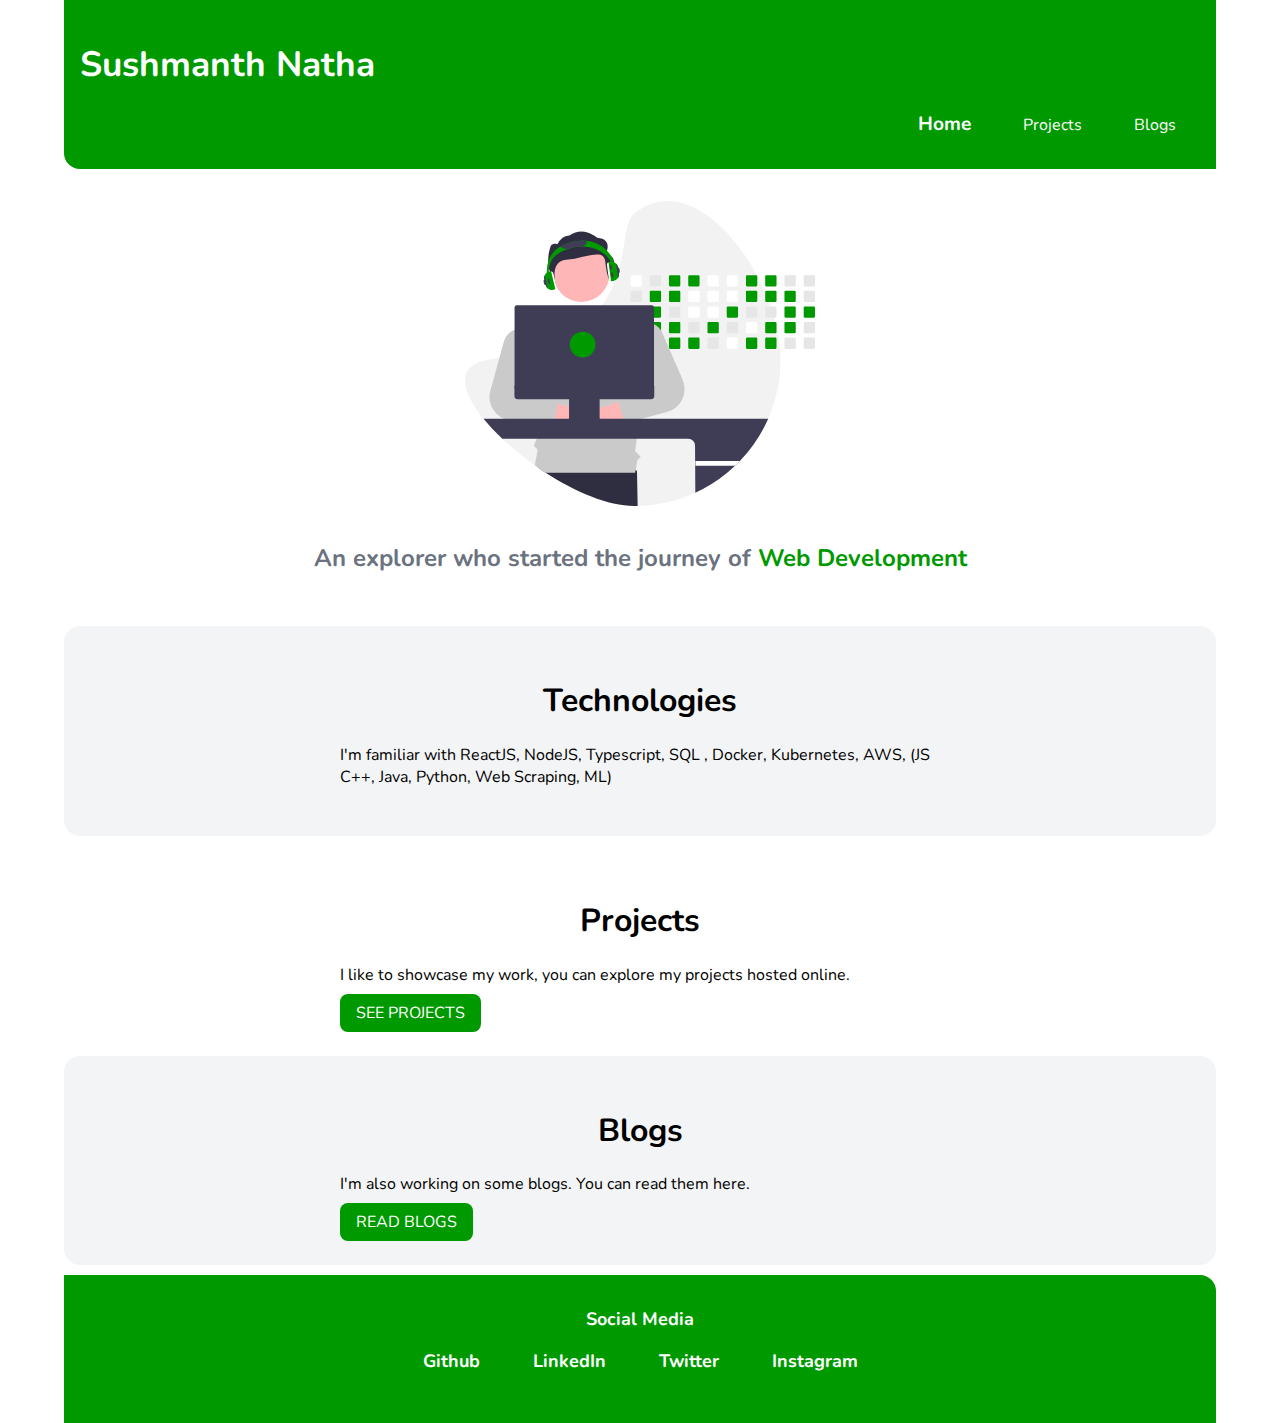
<file: index.html>
<!DOCTYPE html>
    <html lang="en">

        <head>
            <meta charset="UTF-8">
            <meta name="viewport" content="width=device-width, initial-scale=1.0">
            <link rel="icon" href="./images/icon_tab.ico" type="image/x-icon">
            <title>Home | Sushmanth Natha</title>
            <link href="./css/style.css" rel="stylesheet" />           
        </head>

        <body>
            <nav class="navigation container">
                <div class="nav-brand">
                    <h1>Sushmanth Natha</h1>
                </div>
                <ul class="list-non-bullet nav-pills">
                    <li class="list-item-inline">
                        <a class="link link-active" href="./index.html">Home</a>
                    </li>
                    <li class="list-item-inline">
                        <a class="link" href="./html/projects.html">Projects</a>
                    </li>
                    <li class="list-item-inline">
                        <a class="link" href="./html/blogs.html">Blogs</a>
                    </li>
                </ul>
            </nav>

            <header class="hero">
                <img class="hero-img" src="./images/hero.svg" />
                <h2 class="hero-heading">
                    An explorer who started the journey of <span class="heading-inverted">Web Development</span>
                </h2>
            </header>

            <section class="section ow">
                <div class="container container-center">
                    <h1>Technologies</h1>
                    <p>I'm familiar with ReactJS, NodeJS, Typescript, SQL , Docker, Kubernetes, AWS,  (JS C++, Java, Python, Web Scraping, ML)</p>
                </div>
            </section>

            <section class="section">
                <div class="container container-center">
                    <h1>Projects</h1>
                    <p>I like to showcase my work, you can explore my projects hosted online.</p>
                    <a class="link link-primary" href="./html/projects.html">SEE PROJECTS</a>
                </div>
            </section>

            <section class="section ow">
                <div class="container container-center">
                    <h1>Blogs</h1>
                    <p>I'm also working on some blogs. You can read them here.</p>
                    <a class="link link-primary" href="./html/blogs.html">READ BLOGS</a>

                </div>
            </section>

            <footer class="footer">
                <div class="footer-header">Social Media
                    <ul class="social-links list-non-bullet ">
                        <li class="list-item-inline"><a target=”_blank” class="link" href="https://github.com/sushmanthnatha">Github</a> </li>
                        <li class="list-item-inline"><a target=”_blank” class="link" href="https://www.linkedin.com/in/sushmanthnatha/">LinkedIn</a> </li>
                        <li class="list-item-inline"><a target=”_blank” class="link" href="https://twitter.com/sushmanth6">Twitter</a> </li>
                        <li class="list-item-inline"><a target=”_blank” class="link" href="https://www.instagram.com/sushmanth_natha/">Instagram</a> </li>
                    </ul>
                </div>
            </footer>

        </body>

</html>
</file>
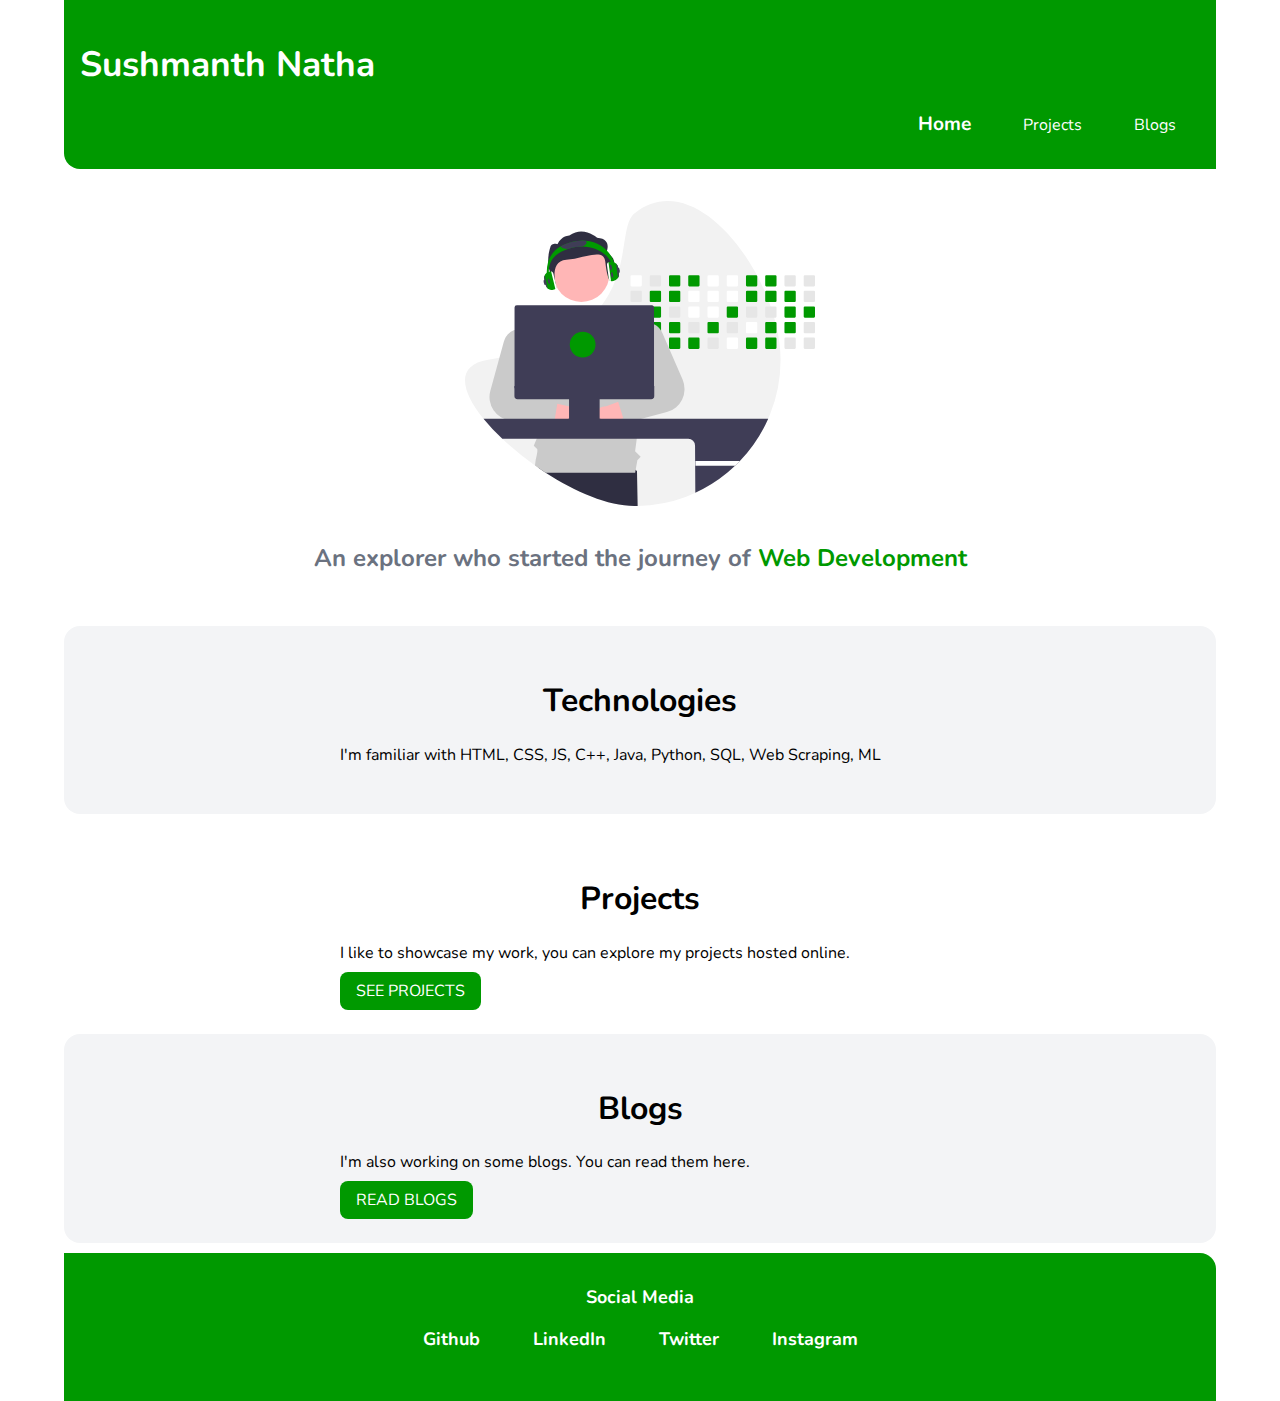
<file: html/index.html>
<!DOCTYPE html>
    <html lang="en">

        <head>
            <meta charset="UTF-8">
            <meta name="viewport" content="width=device-width, initial-scale=1.0">
            <link rel="icon" href="../images/icon_tab.ico" type="image/x-icon">
            <title>Home | Sushmanth Natha</title>
            <link href="../css/style.css" rel="stylesheet" />           
        </head>

        <body>
            <nav class="navigation container">
                <div class="nav-brand">
                    <h1>Sushmanth Natha</h1>
                </div>
                <ul class="list-non-bullet nav-pills">
                    <li class="list-item-inline">
                        <a class="link link-active" href="./index.html">Home</a>
                    </li>
                    <li class="list-item-inline">
                        <a class="link" href="./projects.html">Projects</a>
                    </li>
                    <li class="list-item-inline">
                        <a class="link" href="./blogs.html">Blogs</a>
                    </li>
                </ul>
            </nav>

            <header class="hero">
                <img class="hero-img" src="../images/hero.svg" />
                <h2 class="hero-heading">
                    An explorer who started the journey of <span class="heading-inverted">Web Development</span>
                </h2>
            </header>

            <section class="section ow">
                <div class="container container-center">
                    <h1>Technologies</h1>
                    <p>I'm familiar with HTML, CSS, JS, C++, Java, Python, SQL, Web Scraping, ML</p>
                </div>
            </section>

            <section class="section">
                <div class="container container-center">
                    <h1>Projects</h1>
                    <p>I like to showcase my work, you can explore my projects hosted online.</p>
                    <a class="link link-primary" href="./projects.html">SEE PROJECTS</a>
                </div>
            </section>

            <section class="section ow">
                <div class="container container-center">
                    <h1>Blogs</h1>
                    <p>I'm also working on some blogs. You can read them here.</p>
                    <a class="link link-primary" href="blogs.html">READ BLOGS</a>

                </div>
            </section>

            <footer class="footer">
                <div class="footer-header">Social Media
                    <ul class="social-links list-non-bullet ">
                        <li class="list-item-inline"><a target=”_blank” class="link" href="https://github.com/sushmanthnatha">Github</a> </li>
                        <li class="list-item-inline"><a target=”_blank” class="link" href="https://www.linkedin.com/in/sushmanthnatha/">LinkedIn</a> </li>
                        <li class="list-item-inline"><a target=”_blank” class="link" href="https://twitter.com/sushmanth6">Twitter</a> </li>
                        <li class="list-item-inline"><a target=”_blank” class="link" href="https://www.instagram.com/sushmanth_natha/">Instagram</a> </li>
                    </ul>
                </div>
            </footer>

        </body>

</html>
</file>
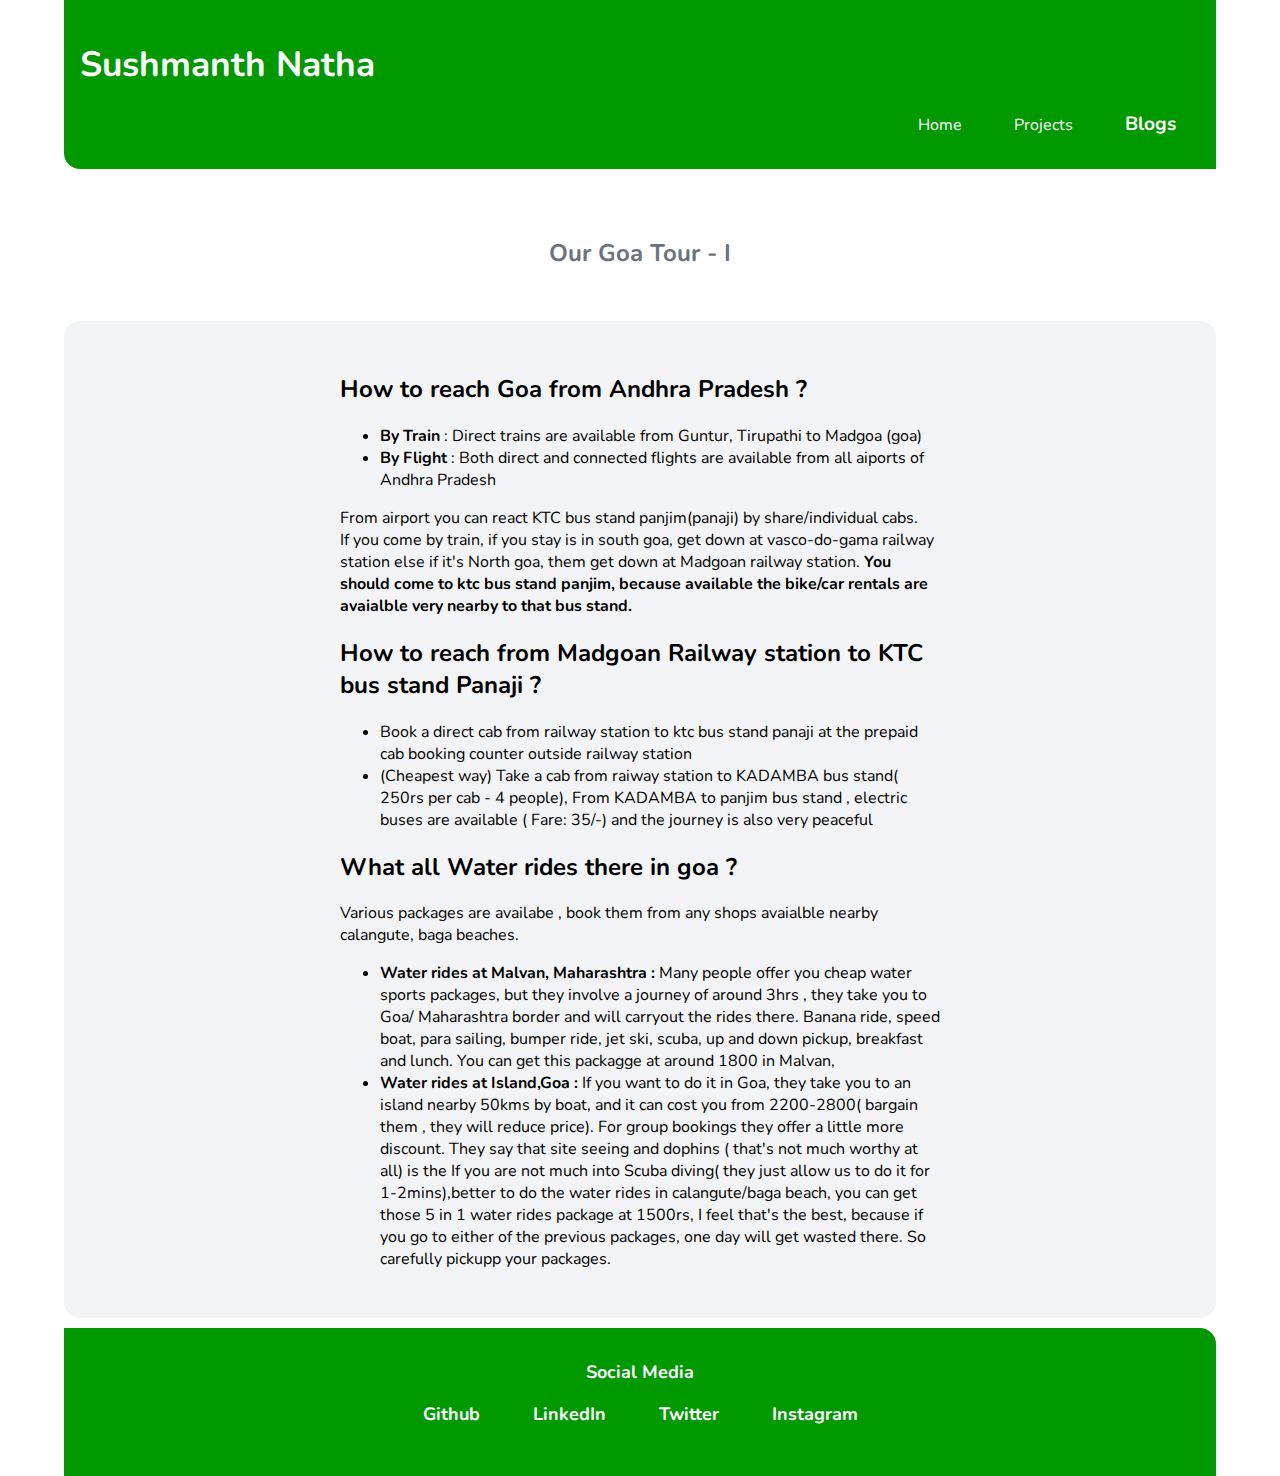
<file: html/blog_goa.html>
<!DOCTYPE html>
    <html lang="en">

        <head>
            <meta charset="UTF-8">
            <meta name="viewport" content="width=device-width, initial-scale=1.0">
            <link rel="icon" href="../images/icon_tab.ico" type="image/x-icon">
            <title>Blogs | Sushmanth Natha</title>
            <link href="../css/style.css" rel="stylesheet" />           
        </head>

        <body>
            <nav class="navigation container">
                <div class="nav-brand">
                    <h1>Sushmanth Natha</h1>
                </div>
                <ul class="list-non-bullet nav-pills">
                    <li class="list-item-inline">
                        <a class="link" href="../index.html">Home</a>
                    </li>
                    <li class="list-item-inline">
                        <a class="link" href="./projects.html">Projects</a>
                    </li>
                    <li class="list-item-inline">
                        <a class="link  link-active" href="./blogs.html">Blogs</a>
                    </li>
                </ul>
            </nav>

            <header class="hero">
                <h2 class="hero-heading">
                    Our Goa Tour - I
                </h2>
            </header>

            <section class="section ow">
                <div class="container container-center">
                  
                    <h2> How to reach Goa from Andhra Pradesh ?</h2>
                    <ul>
                        <li>
                            <b>By Train</b> : Direct trains are available from Guntur, Tirupathi to Madgoa (goa)                            
                        </li>
                        <li>
                            <b>By Flight</b> : Both direct and connected flights are available from all aiports of Andhra Pradesh
                        </li>
                    </ul>
                    <p> 
                        From airport you can react KTC bus stand panjim(panaji) by share/individual cabs.<br/>
                        If you come by train, if you stay is in south goa, get down at vasco-do-gama railway station else
                        if it's North goa, them get down at Madgoan railway station. <b>You should come to ktc bus stand panjim, because available
                        the bike/car rentals are avaialble very nearby to that bus stand.                            
                        </b>
                    </p>

                    <h2> How to reach from Madgoan Railway station to KTC bus stand Panaji ?</h2>
                    <ul>
                        <li>
                           Book a direct cab from railway station to ktc bus stand panaji at the prepaid cab booking counter outside railway station          
                        </li>
                        <li>
                           (Cheapest way) Take a cab from raiway station to KADAMBA bus stand( 250rs per cab - 4 people), From KADAMBA to panjim bus stand ,
                           electric buses are available ( Fare: 35/-) and the journey is also very peaceful
                        </li>
                    </ul>
               
                    <h2> What all  Water rides there in goa ?</h2>
                    <p> Various packages are availabe , book them from any shops avaialble nearby calangute, baga beaches.</p>
                    <ul>
                        <li> <b>Water rides at Malvan, Maharashtra :</b> Many people offer you cheap water sports packages, but they involve a journey of around 3hrs
                            , they take you to Goa/ Maharashtra border and will carryout the rides there.
                            Banana ride, speed boat, para sailing, bumper ride, jet ski, scuba, up and down pickup, breakfast and lunch. You can get this packagge at around 1800 in Malvan,
                            
                        </li>
                        <li>
                            <b>Water rides at Island,Goa :</b> If you want to do it in Goa, they take you to an island nearby 50kms by boat, and it can cost you from 2200-2800( bargain them , they will reduce price).
                            For group bookings they offer a little more discount. They say that site seeing and dophins ( that's not much worthy at all) is the If you are not much into Scuba diving( they just allow us to do it for 1-2mins),better to do the 
                            water rides in calangute/baga beach, you can get those 5 in 1 water rides package at 1500rs, I feel that's the best, because if you go to either of the previous packages,
                            one day will get wasted there. So carefully pickupp your packages.
                        </li>
                    </ul>
                </div>
              </section>



            <footer class="footer">
                <div class="footer-header">Social Media
                    <ul class="social-links list-non-bullet ">
                        <li class="list-item-inline"><a target=”_blank” class="link" href="https://github.com/sushmanthnatha">Github</a> </li>
                        <li class="list-item-inline"><a target=”_blank” class="link" href="https://www.linkedin.com/in/sushmanthnatha/">LinkedIn</a> </li>
                        <li class="list-item-inline"><a target=”_blank” class="link" href="https://twitter.com/sushmanth6">Twitter</a> </li>
                        <li class="list-item-inline"><a target=”_blank” class="link" href="https://www.instagram.com/sushmanth_natha/">Instagram</a> </li>
                    </ul>
                </div>
            </footer>

        </body>

</html>
</file>
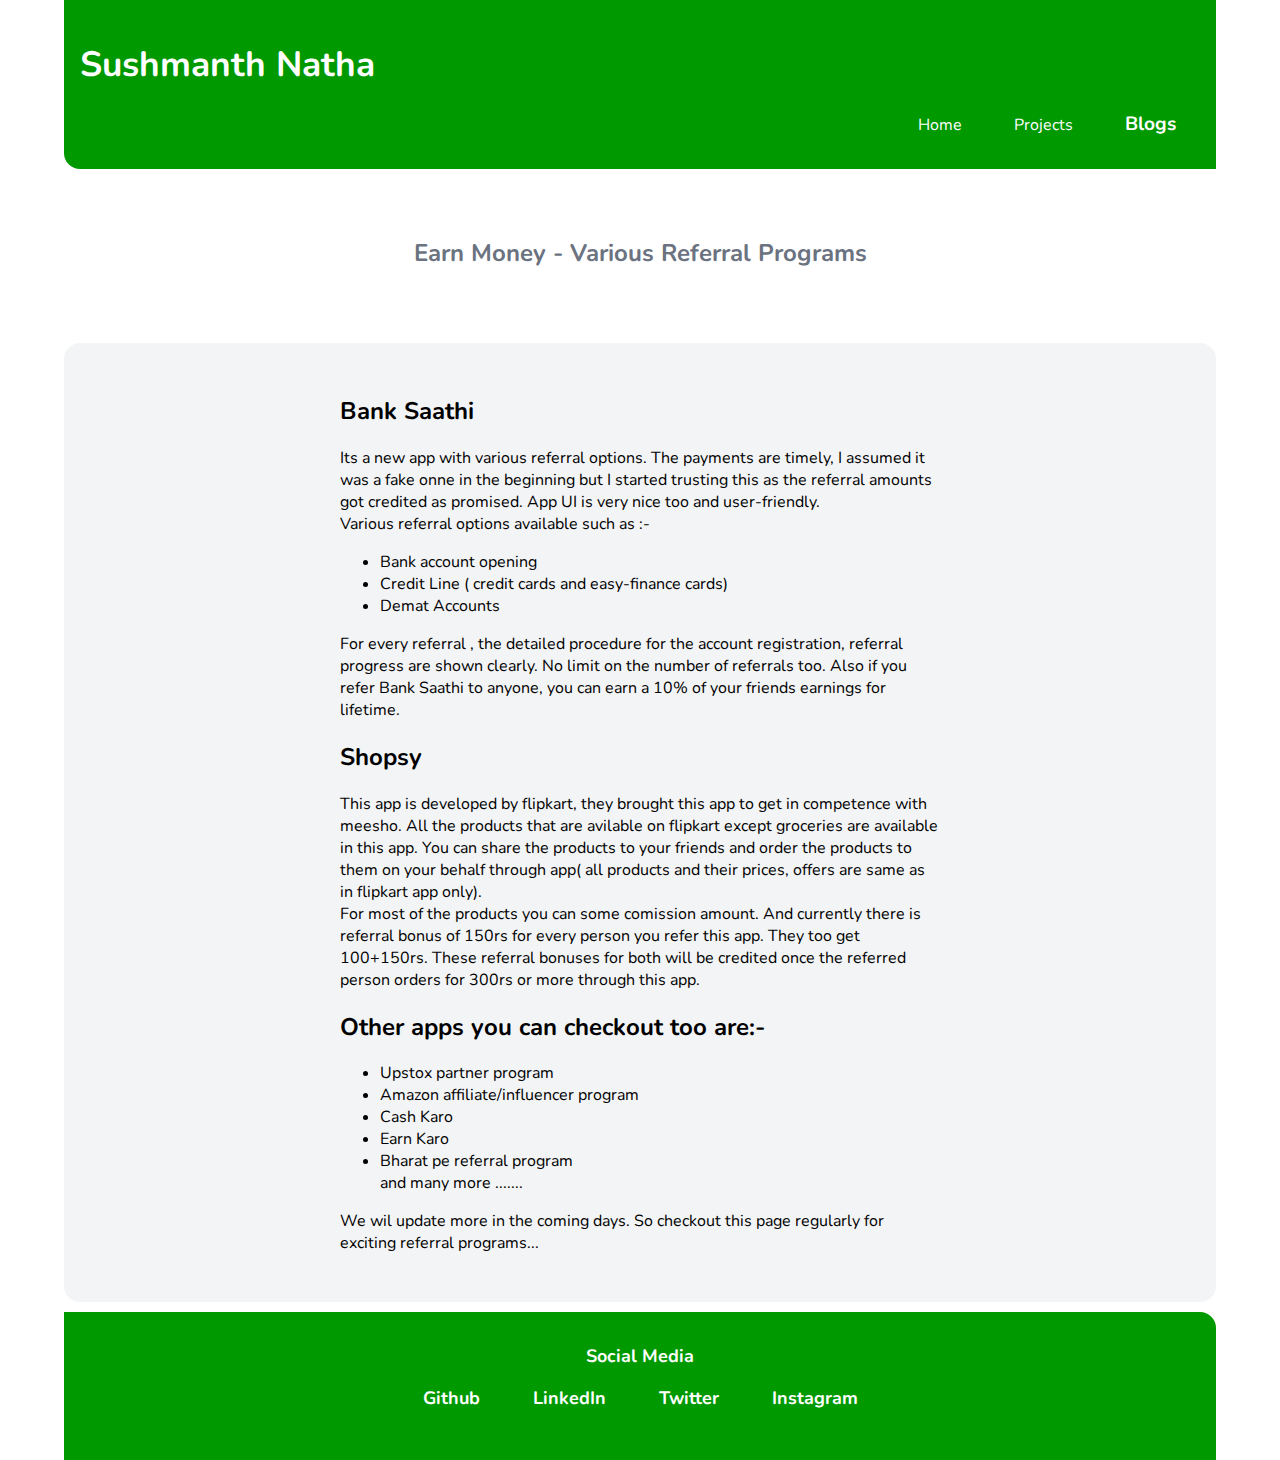
<file: html/blog_ref_programs.html>
<!DOCTYPE html>
    <html lang="en">

        <head>
            <meta charset="UTF-8">
            <meta name="viewport" content="width=device-width, initial-scale=1.0">
            <link rel="icon" href="../images/icon_tab.ico" type="image/x-icon">
            <title>Blogs | Sushmanth Natha</title>
            <link href="../css/style.css" rel="stylesheet" />           
        </head>

        <body>
            <nav class="navigation container">
                <div class="nav-brand">
                    <h1>Sushmanth Natha</h1>
                </div>
                <ul class="list-non-bullet nav-pills">
                    <li class="list-item-inline">
                        <a class="link" href="../index.html">Home</a>
                    </li>
                    <li class="list-item-inline">
                        <a class="link" href="./projects.html">Projects</a>
                    </li>
                    <li class="list-item-inline">
                        <a class="link  link-active" href="./blogs.html">Blogs</a>
                    </li>
                </ul>
            </nav>

            <header class="hero">
                <h2 class="hero-heading">
                    Earn Money - Various Referral Programs
                </h2>
            </header>

            <br/>
            
            <section class="section ow">
                <div class="container container-center">
                  
                    <h2> Bank Saathi</h2>
                    <p> 
                       Its a new app with various referral options. The payments are timely, I assumed it was a fake onne in the beginning
                       but I started trusting this as the referral amounts got credited as promised. App UI is very nice too and user-friendly.<br/>
                       Various referral options available such as :-
                       <ul>
                           <li>Bank account opening</li>
                           <li>Credit Line ( credit cards and easy-finance cards)</li>
                           <li>Demat Accounts</li>
                       </ul>

                       For every referral , the detailed procedure for the account registration, referral progress are shown clearly.
                       No limit on the number of referrals too. Also if you refer Bank Saathi to anyone, you can earn a 10% of your friends earnings for lifetime.                    
                    </p>

                    <h2> Shopsy </h2>
                    <p> 
                      This app is developed by flipkart, they brought this app to get in competence with meesho.
                     All the products that are avilable on flipkart except groceries are available in this app. You can share the products to your friends
                     and order the products to them on your behalf through app( all products and their prices, offers are same as in flipkart app only). <br/>
                     For most of the products you can some comission amount. And currently there is referral bonus of 150rs for every person you refer this app. They too get 100+150rs.
                     These referral bonuses for both will be credited once the referred person orders for 300rs or more through this app.
                     </p>
                
                     <h2>Other apps you can checkout too are:-</h2>
                     <ul>
                         <li>Upstox partner program</li>
                         <li>Amazon affiliate/influencer program</li>
                         <li>Cash Karo</li>
                         <li>Earn Karo</li>
                         <li>Bharat pe referral program</li> and many more .......
                     </ul>

                     <p> We wil update more in the coming days. So checkout this page regularly for exciting referral programs...</p>
       
                </div>
              </section>



            <footer class="footer">
                <div class="footer-header">Social Media
                    <ul class="social-links list-non-bullet ">
                        <li class="list-item-inline"><a target=”_blank” class="link" href="https://github.com/sushmanthnatha">Github</a> </li>
                        <li class="list-item-inline"><a target=”_blank” class="link" href="https://www.linkedin.com/in/sushmanthnatha/">LinkedIn</a> </li>
                        <li class="list-item-inline"><a target=”_blank” class="link" href="https://twitter.com/sushmanth6">Twitter</a> </li>
                        <li class="list-item-inline"><a target=”_blank” class="link" href="https://www.instagram.com/sushmanth_natha/">Instagram</a> </li>
                    </ul>
                </div>
            </footer>

        </body>

</html>
</file>
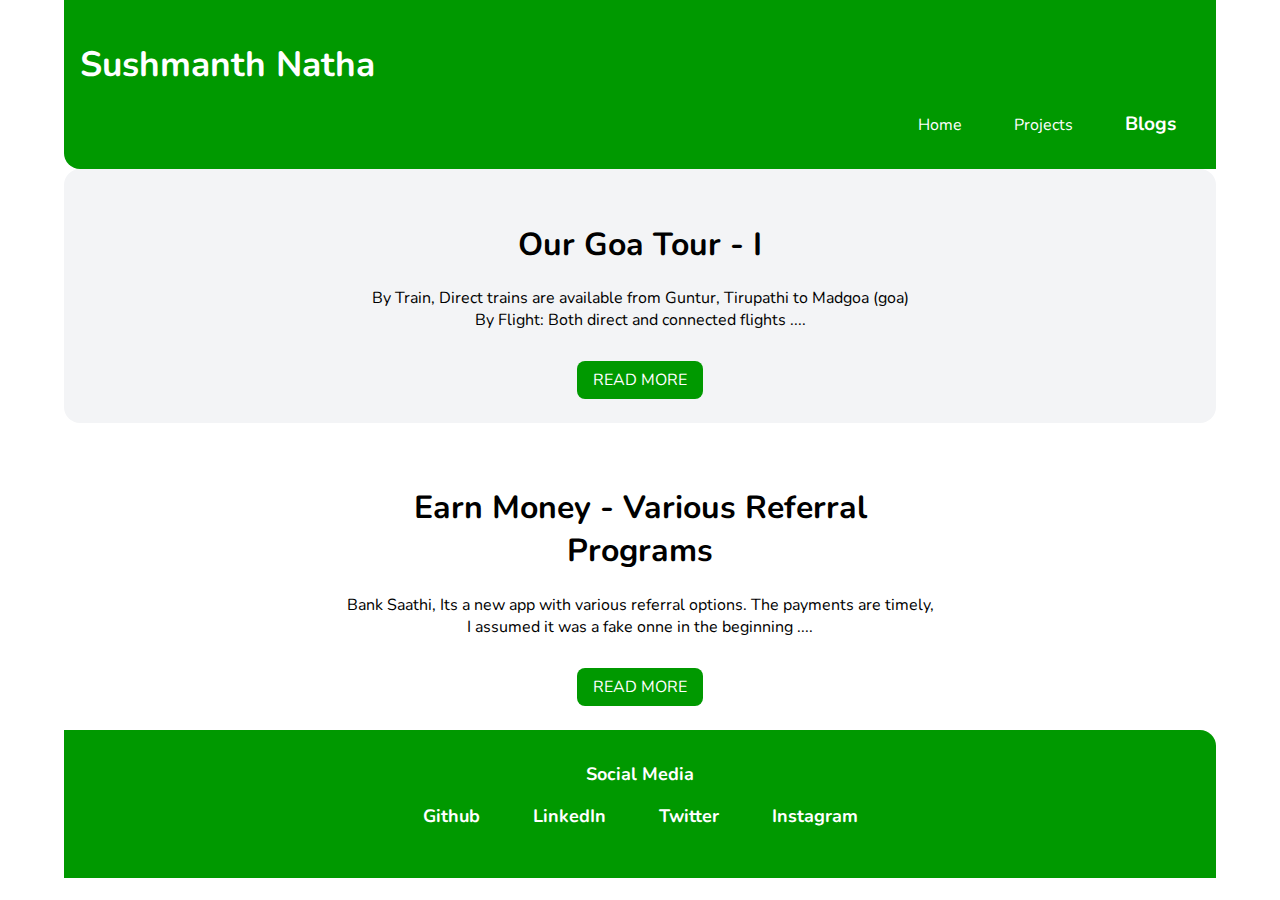
<file: html/blogs.html>
<!DOCTYPE html>
    <html lang="en">

        <head>
            <meta charset="UTF-8">
            <meta name="viewport" content="width=device-width, initial-scale=1.0">
            <link rel="icon" href="../images/icon_tab.ico" type="image/x-icon">
            <title>Blogs | Sushmanth Natha</title>
            <link href="../css/style.css" rel="stylesheet" />           
        </head>

        <body>
            <nav class="navigation container">
                <div class="nav-brand">
                    <h1>Sushmanth Natha</h1>
                </div>
                <ul class="list-non-bullet nav-pills">
                    <li class="list-item-inline">
                        <a class="link" href="../index.html">Home</a>
                    </li>
                    <li class="list-item-inline">
                        <a class="link" href="./projects.html">Projects</a>
                    </li>
                    <li class="list-item-inline">
                        <a class="link  link-active" href="./blogs.html">Blogs</a>
                    </li>
                </ul>
            </nav>

 

            <section class="section ow">
                <div class="container container-center">
                  <div class="div-center">
                    <h1> Our Goa Tour - I</h1>
                    <p> 
                        By Train, Direct trains are available from Guntur, Tirupathi to Madgoa (goa) <br/>                      
                        By Flight: Both direct and connected flights ....
                    </p><br/>
                    <a class="link link-primary" href="./blog_goa.html">READ MORE</a>
                  </div>
                </div>
            </section>

            <section class="section">
                <div class="container container-center">
                  <div class="div-center">
                    <h1> Earn Money - Various Referral Programs</h1>
                    <p> 
                        Bank Saathi, Its a new app with various referral options. The payments are timely,<br/>
                        I assumed it was a fake onne in the beginning ....
                    </p><br/>
                    <a class="link link-primary" href="./blog_ref_programs.html">READ MORE</a>
                  </div>
                </div>
            </section>



            <footer class="footer">
                <div class="footer-header">Social Media
                    <ul class="social-links list-non-bullet ">
                        <li class="list-item-inline"><a target=”_blank” class="link" href="https://github.com/sushmanthnatha">Github</a> </li>
                        <li class="list-item-inline"><a target=”_blank” class="link" href="https://www.linkedin.com/in/sushmanthnatha/">LinkedIn</a> </li>
                        <li class="list-item-inline"><a target=”_blank” class="link" href="https://twitter.com/sushmanth6">Twitter</a> </li>
                        <li class="list-item-inline"><a target=”_blank” class="link" href="https://www.instagram.com/sushmanth_natha/">Instagram</a> </li>
                    </ul>
                </div>
            </footer>

        </body>

</html>
</file>
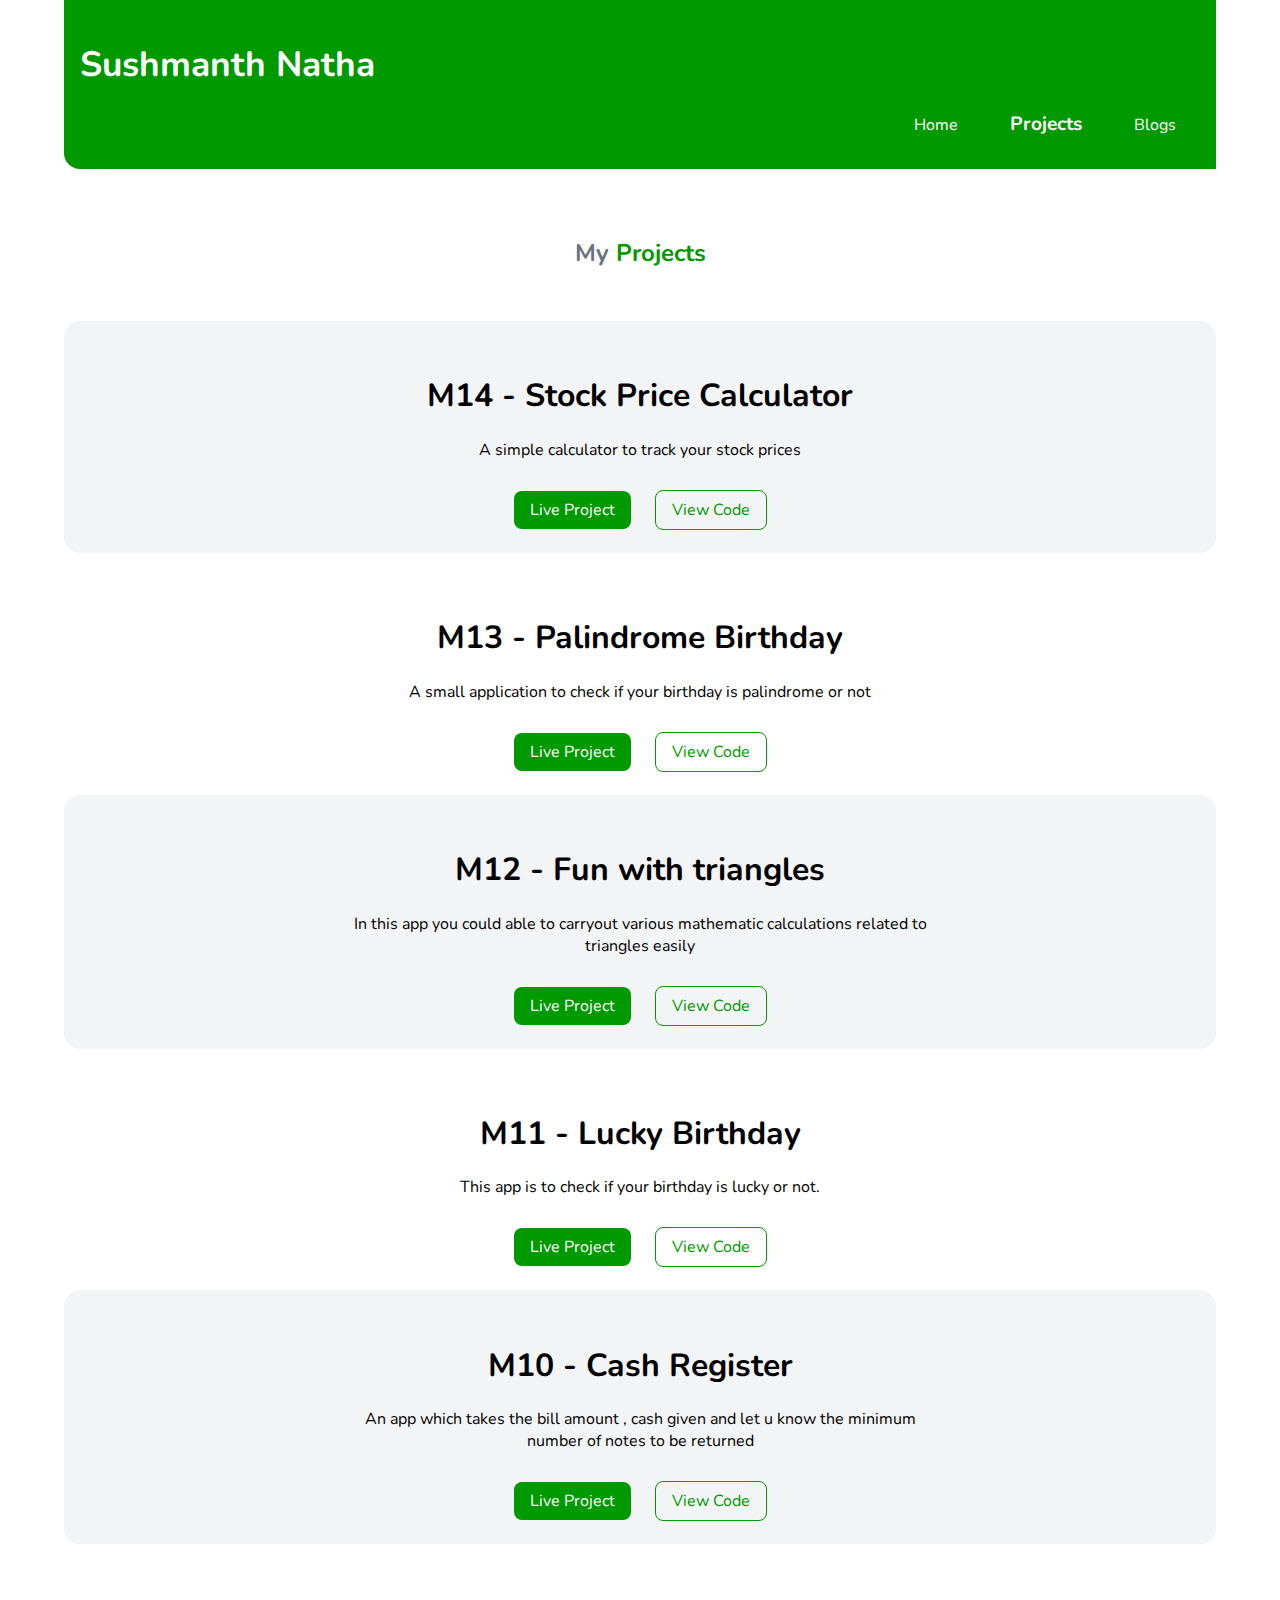
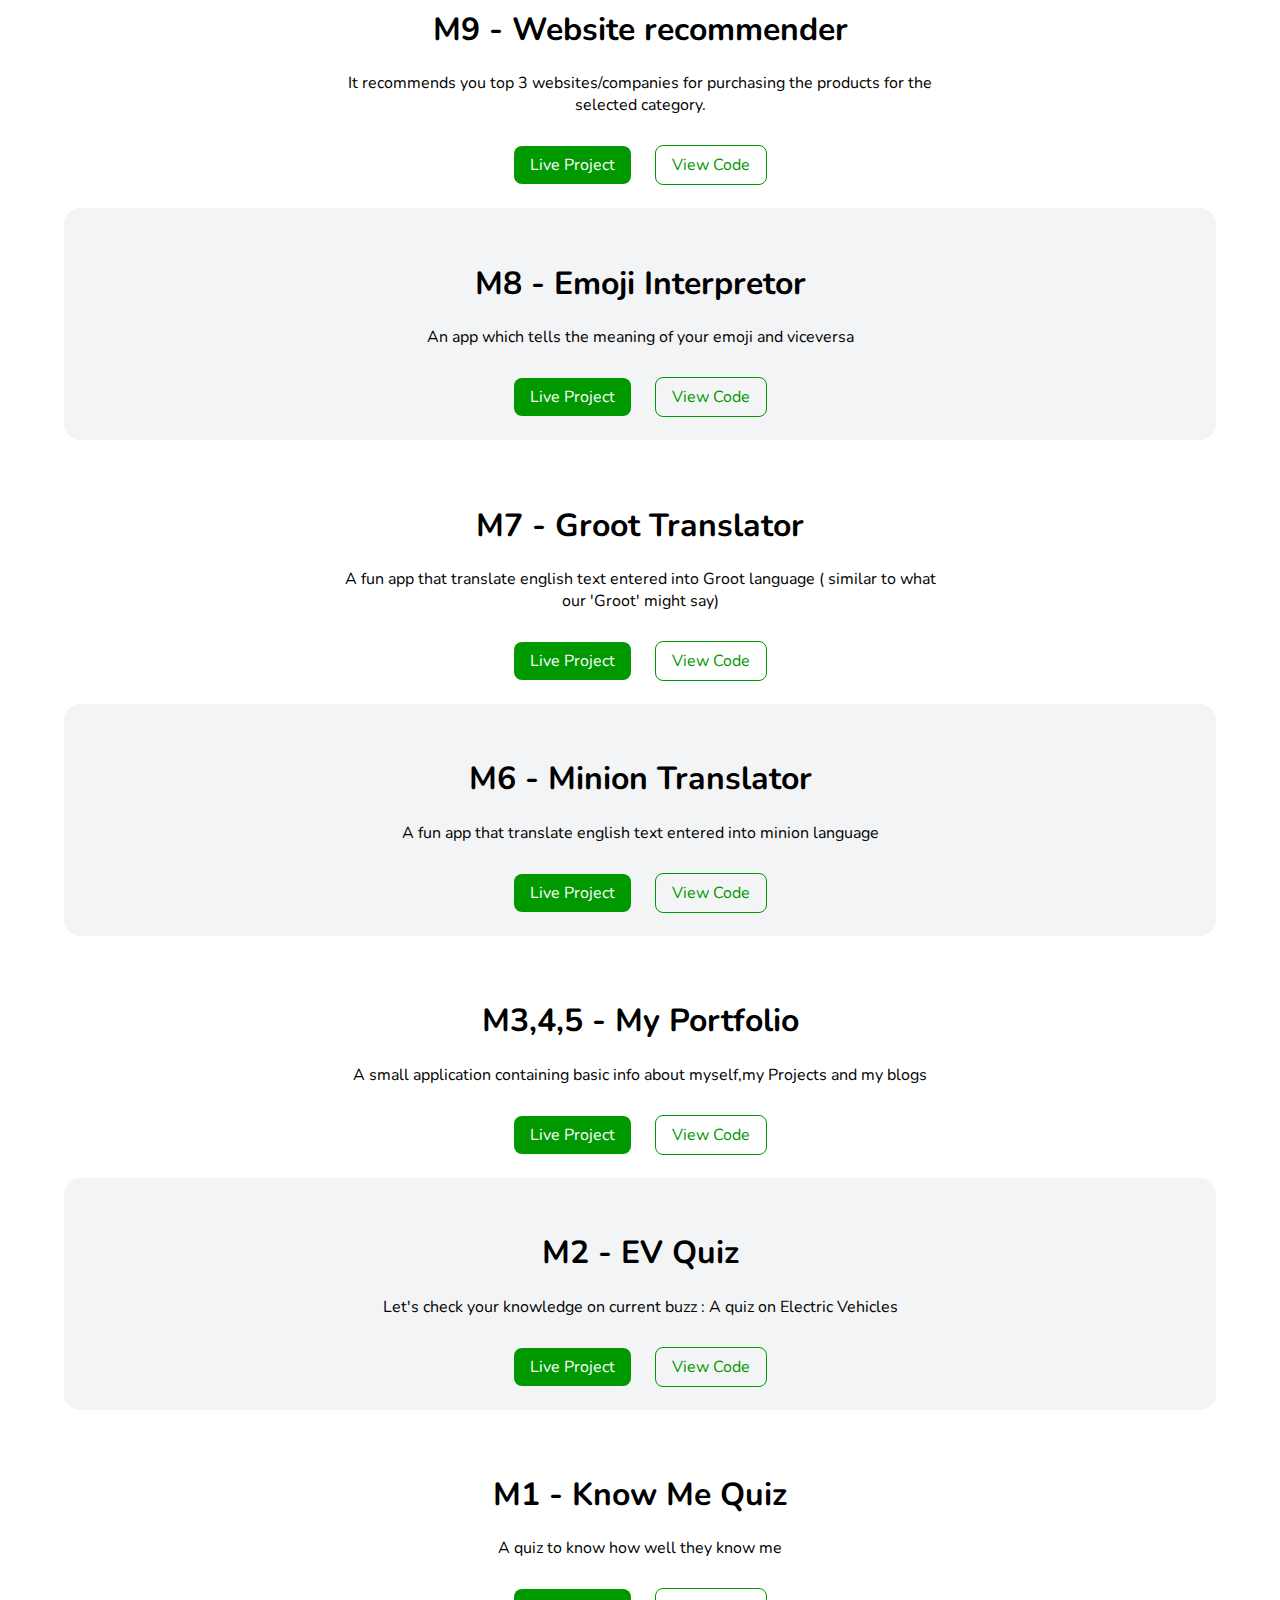
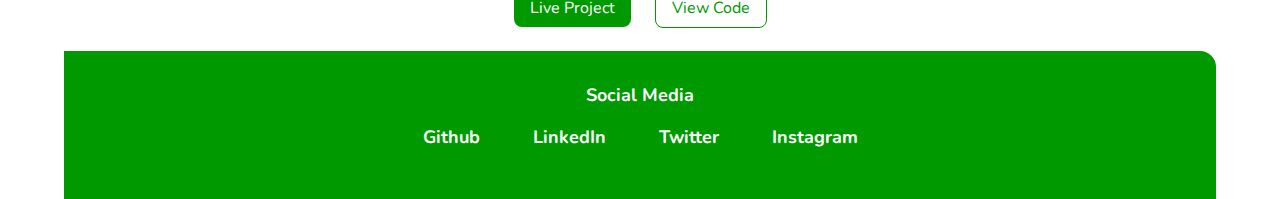
<file: html/projects.html>
<!DOCTYPE html>
<html lang="en">
  <head>
    <meta charset="UTF-8" />
    <meta name="viewport" content="width=device-width, initial-scale=1.0" />
    <link rel="icon" href="../images/icon_tab.ico" type="image/x-icon" />
    <title>Projects | Sushmanth Natha</title>
    <link href="../css/style.css" rel="stylesheet" />
  </head>

  <body>
    <nav class="navigation container">
        <div class="nav-brand">
            <h1>Sushmanth Natha</h1>
        </div>
        <ul class="list-non-bullet nav-pills">
           
            <li class="list-item-inline">
                <a class="link" href="../index.html">Home</a>
            </li>
            <li class="list-item-inline">
                <a class="link  link-active" href="./projects.html">Projects</a>
            </li>
            <li class="list-item-inline">
                <a class="link" href="./blogs.html">Blogs</a>
            </li>
          
        </ul>
    </nav>

    <header class="hero">
      <h2 class="hero-heading">
        My <span class="heading-inverted">Projects</span>
      </h2>
    </header>

    <!-- --------------------------------- -->

    <section class="section ow">
      <div class="container container-center">
        <div class="div-center">
          <h1>M14 - Stock Price Calculator </h1>
          <p> A simple calculator to track your stock prices </p><br />
          <a class="link link-primary" href="https://sushmanth-stock-price-tracker.netlify.app/">Live Project</a> &emsp;
          <a class="link link-secondary" href="https://github.com/sushmanthnatha/mark_fourteen_stock_price_calculator">View Code</a>
        </div>
      </div>
    </section>

    <section class="section">
      <div class="container container-center">
        <div class="div-center">
          <h1>M13 - Palindrome Birthday</h1>
          <p> A small application to check if your birthday is palindrome or not </p><br />
          <a class="link link-primary" href="https://sushmanth-birthday-palindrome.netlify.app/">Live Project</a> &emsp;
          <a class="link link-secondary" href="https://github.com/sushmanthnatha/mark_thirteen_palindrome_birthday">View Code</a>
        </div>
      </div>
    </section>

    <section class="section ow">
      <div class="container container-center">
        <div class="div-center">
          <h1>M12 - Fun with triangles </h1>
          <p> In this app you could able to carryout various mathematic calculations related to triangles easily </p><br />
          <a class="link link-primary" href="https://sushmanth-fun-with-triangles.netlify.app/">Live Project</a> &emsp;
          <a class="link link-secondary" href="https://github.com/sushmanthnatha/mark_twelve_fun_with_triangles">View Code</a>
        </div>
      </div>
    </section>


    <section class="section">
      <div class="container container-center">
        <div class="div-center">
          <h1>M11 - Lucky Birthday </h1>
          <p> This app is to check if your birthday is lucky or not. </p><br />
          <a class="link link-primary" href="https://sushmanth-lucky-birthday.netlify.app/">Live Project</a> &emsp;
          <a class="link link-secondary" href="https://github.com/sushmanthnatha/mark_eleven_lucky_birthday">View Code</a>
        </div>
      </div>
    </section>

    <section class="section ow">
      <div class="container container-center">
        <div class="div-center">
          <h1>M10 - Cash Register </h1>
          <p> An app which takes the bill amount , cash given and let u know the minimum number of notes to be returned</p><br />
          <a class="link link-primary" href="https://sushmanth-cash-register.netlify.app/">Live Project</a> &emsp;
          <a class="link link-secondary" href="https://github.com/sushmanthnatha/mark-ten-cash-register">View Code</a>
        </div>
      </div>
    </section>

    <section class="section">
      <div class="container container-center">
        <div class="div-center">
          <h1>M9 - Website recommender </h1>
          <p>It recommends you top 3 websites/companies for purchasing the products for the selected category. </p><br />
          <a class="link link-primary" href="https://zk4tv.csb.app/">Live Project</a> &emsp;
          <a class="link link-secondary" href="https://github.com/sushmanthnatha/mark_nine_recommender">View Code</a>
        </div>
      </div>
    </section>


    <section class="section ow">
      <div class="container container-center">
        <div class="div-center">
          <h1>M8 - Emoji Interpretor</h1>
          <p> An app which tells the meaning of your emoji and viceversa </p><br />
          <a class="link link-primary" href="https://vl9b7.csb.app/">Live Project</a> &emsp;
          <a class="link link-secondary" href="https://github.com/sushmanthnatha/mark_eight_emoji_Interpretor">View Code</a>
        </div>
      </div>
    </section>

    <section class="section">
      <div class="container container-center">
        <div class="div-center">
          <h1>M7 - Groot Translator</h1>
          <p> A fun app that translate english text entered into Groot language ( similar to what our 'Groot' might say)</p><br />
          <a class="link link-primary" href="https://sushmanth-groot-translator.netlify.app/">Live Project</a> &emsp;
          <a class="link link-secondary" href="https://github.com/sushmanthnatha/mark_seven_groot_translator">View Code</a>
        </div>
      </div>
    </section>

    <section class="section ow">
      <div class="container container-center">
        <div class="div-center">
          <h1>M6 - Minion Translator</h1>
          <p> A fun app that translate english text entered into minion language </p><br />
          <a class="link link-primary" href="https://sushmanth-minion-translator.netlify.app/">Live Project</a> &emsp;
          <a class="link link-secondary" href="https://github.com/sushmanthnatha/mark_six_minionTranslator">View Code</a>
        </div>
      </div>
    </section>

    <section class="section">
      <div class="container container-center">
        <div class="div-center">
          <h1>M3,4,5 - My Portfolio</h1>
          <p>A small application containing basic info about myself,my Projects and my blogs </p><br/>
          <a class="link link-primary" href="https://sushmanthnatha.netlify.app/">Live Project</a> &emsp;
          <a class="link link-secondary" href="https://github.com/sushmanthnatha/My_Portfolio">View Code</a>
        </div>
      </div>
    </section>

    <section class="section ow">
      <div class="container container-center">
        <div class="div-center">
          <h1>M2 - EV Quiz</h1>
          <p> Let's check your knowledge on current buzz : A quiz on Electric Vehicles</p><br />
          <a class="link link-primary" href="https://replit.com/@sushmanthnatha/EVquiz?embed=1&output=1">Live Project</a> &emsp;
          <a class="link link-secondary" href="https://github.com/sushmanthnatha/mark_two_EVquiz">View Code</a>
        </div>
      </div>
    </section>

    <section class="section">
      <div class="container container-center">
        <div class="div-center">
          <h1>M1 - Know Me Quiz</h1>
          <p>A quiz to know how well they know me</p><br/>
          <a class="link link-primary" href="https://replit.com/@sushmanthnatha/markonehowWellDoYouKnowMe?embed=1&output=1">Live Project</a> &emsp;
          <a class="link link-secondary" href="https://github.com/sushmanthnatha/mark_one_howWellDoYouKnowMe">View Code</a>
        </div>
      </div>
    </section>

    <footer class="footer">
        <div class="footer-header">Social Media
            <ul class="social-links list-non-bullet ">
                <li class="list-item-inline"><a target=”_blank” class="link" href="https://github.com/sushmanthnatha">Github</a> </li>
                <li class="list-item-inline"><a target=”_blank” class="link" href="https://www.linkedin.com/in/sushmanthnatha/">LinkedIn</a> </li>
                <li class="list-item-inline"><a target=”_blank” class="link" href="https://twitter.com/sushmanth6">Twitter</a> </li>
                <li class="list-item-inline"><a target=”_blank” class="link" href="https://www.instagram.com/sushmanth_natha/">Instagram</a> </li>
            </ul>
        </div>
    </footer>
  </body>
</html>
</file>
<file: css/style.css>
@import url('https://fonts.googleapis.com/css2?family=Nunito:wght@300&display=swap');

:root {
    --primary-color: #009900;
    --off-white: #F3F4F6;
    --dark-grey: #6B7280;
}

body {
    font-family: 'Nunito', sans-serif;
    margin: 0px auto;
    max-width: 90%;
    width: 100%;
}

.container {
    padding-left: 1rem;
    padding-right: 1rem;
}

.container-center {
    max-width: 600px;
    width: 100%;;
    margin: auto;
}


.link {
    text-decoration: none;
    padding: 0.5rem 1rem;
}

.link-primary {
    background-color: var(--primary-color);
    border-radius: 0.5rem;
    color: white;
}

.link-secondary {
    color: var(--primary-color);
    border-radius: 0.5rem;
    border: 1px solid var(--primary-color);
}

.list-non-bullet {
    list-style: none;
}

.list-item-inline {
    display: inline;
    padding: 0rem 0.5rem;
}

.navigation {
    background-color: var(--primary-color);
    color: white;
    padding: 1rem;
    border-bottom-left-radius: 1rem;
}

.navigation .nav-brand {
    font-weight: bold;
    font-size: 1.1rem;
}

.navigation .nav-pills {
    text-align: right;
}

.navigation .link {
    color: white;
}


.navigation .link-active {
    font-weight: bolder;
    font-size: larger;
}

.hero {
    padding: 2rem;
}

.hero .hero-img {
    max-width: 350px;
    display: block;
    margin: auto;
}

.hero .hero-heading {
    text-align: center;
    padding-top: 1rem;
    color: var(--dark-grey);
}

.hero .hero-heading .heading-inverted {
    color: var(--primary-color);
}

.section {
    padding: 2rem;
}

.section h1 {
    text-align: center;
}

.ow {
    background-color: var(--off-white);
    border-radius: 1rem;
    margin-bottom: 10px;
}

.footer {
    background-color: var(--primary-color);
    padding: 2rem 1rem;
    text-align: center;
    color: white;
    border-top-right-radius: 1rem;
}

.footer .link {
    color: white;
}

.footer ul {
    padding-inline-start: 0px;
}

.footer .footer-header {
    font-weight: bold;
    font-size: large;
}

.div-center {
  text-align: center;
  flex-wrap:  wrap ;
}
</file>
